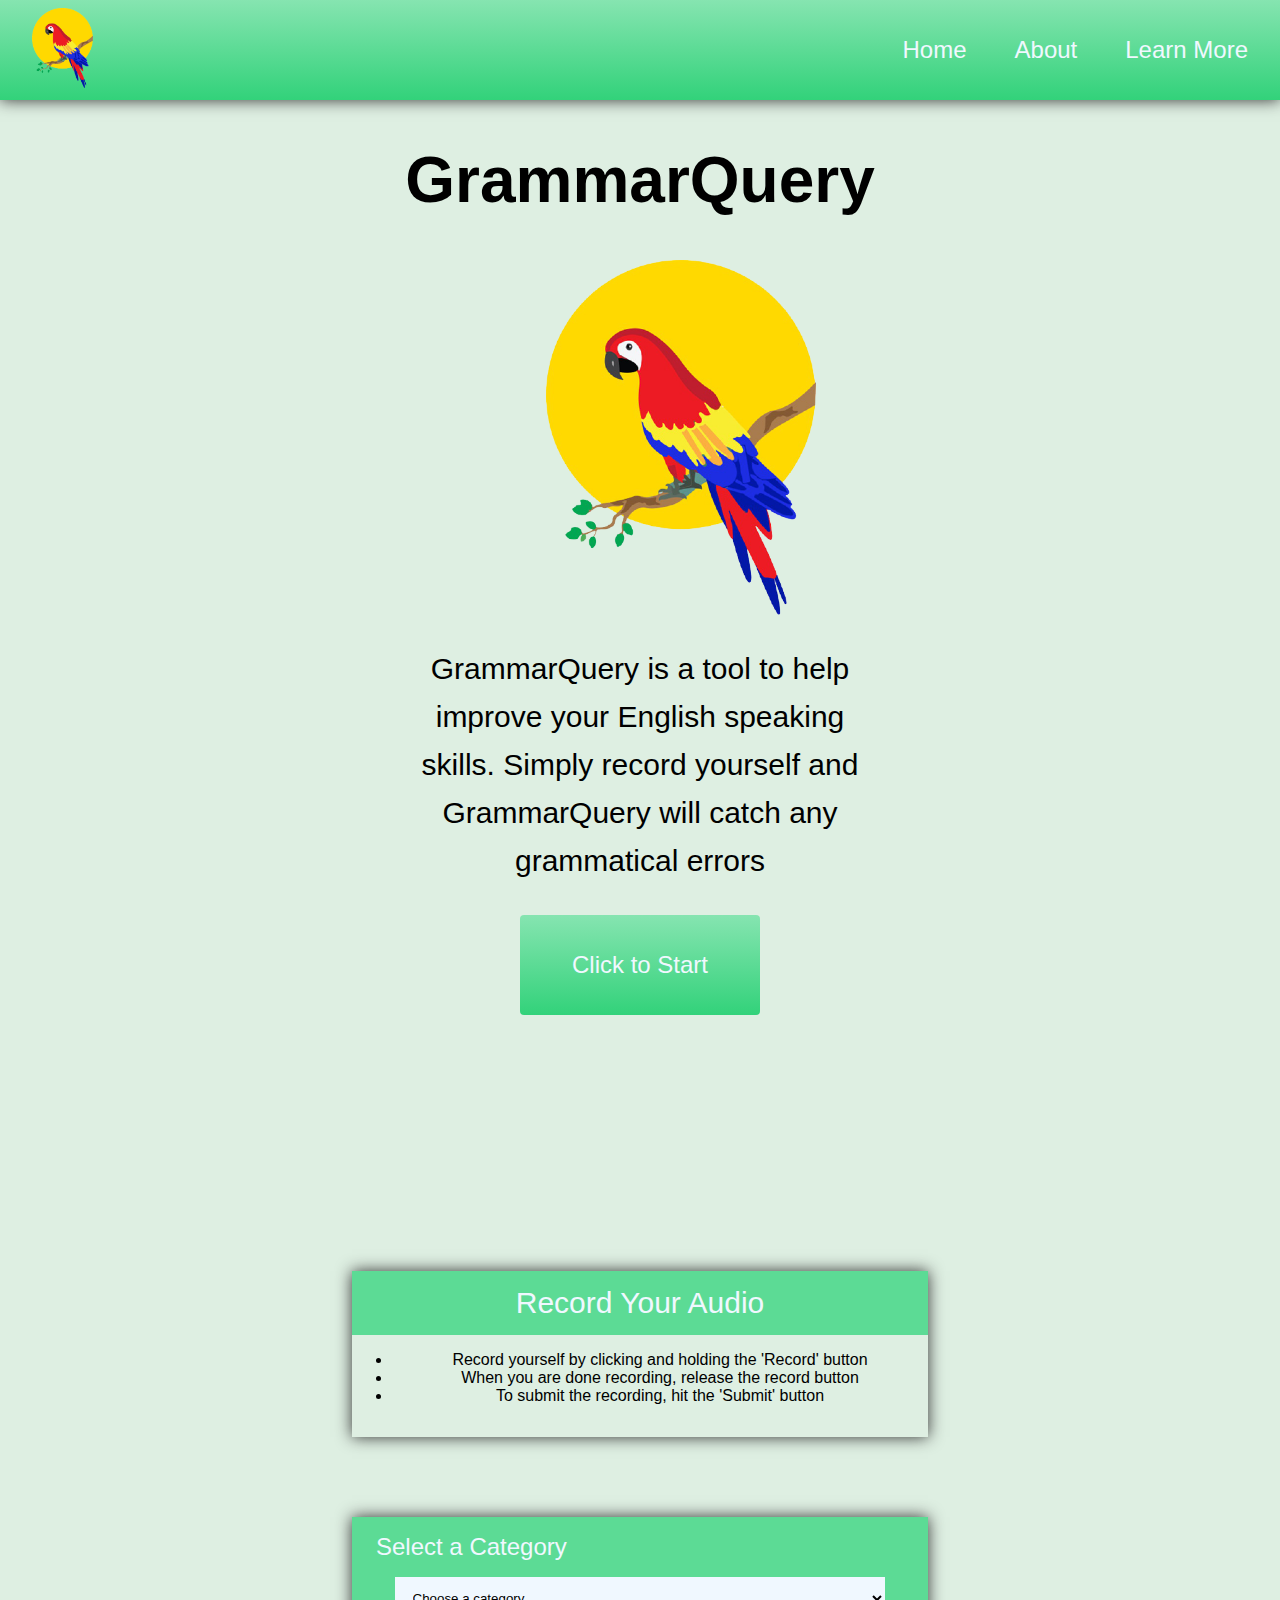
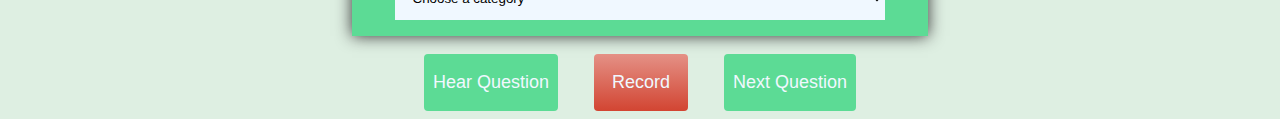
<file: index.html>
<!DOCTYPE html>
<html lang="en">
<head>
    <meta charset="UTF-8">
    <meta http-equiv="X-UA-Compatible" content="IE=edge">
    <meta name="viewport" content="width=device-width, initial-scale=1.0">
    <title>GrammarQuery</title>
    <link rel="stylesheet" href="styles/style.css">
    <script src="./KEY.js"></script>
	<script src="./questions.js"></script>
	<script src="./transcriber.js"></script>
	<script src="./grammar.js"></script>
</head>
<body>
    <header>
        <div id="nav-container">
            <nav>
            <a href="index.html">
                <img src="images/logo.png" url ="index.html" height="80px"/>
            </a>
                <ul>
                    <a href="index.html"><li>Home</li></a>
                    <a href="about.html"><li>About</li></a>
                    <a href="learn.html"><li>Learn More</li></a>
                </ul>
            </nav>
        </div>
    </header>
    <div id="main">
        <div id="welcome-section">
            <h1>GrammarQuery</h1>
	    <img src="images/logo.png"   width="270px"/>
            <p>GrammarQuery is a tool to help improve your English speaking skills.
                Simply record yourself and GrammarQuery will catch any grammatical errors</p>
            <button id="startBtn" type="button" onClick="document.getElementById('app-section').scrollIntoView();">Click to Start</button>
        </div>

        <div id="app-section">
			<div id="recording-container">
                <div id="record-prompt">
                    <span>Record Your Audio</span>
                </div>
                <ul>
                    <li>Record yourself by clicking and holding the 'Record' button</li>
                    <li>When you are done recording, release the record button</li>
                    <li>To submit the recording, hit the 'Submit' button</li>
                </ul>
            </div>


            <div id="container">
                <div id="categories-container">
                    <label id="category-label" for="categories">Select a Category</label>
                    <form id="categories">
                        <select id=period_dropdown placeholder="Choose a category">
                            <option value="none">Choose a category</option>
                            <option value="family" >Family</option>
                            <option value="food">Food</option>
                            <option value="general">General</option>
                            <option value="hobbies">Hobbies</option>
                            <option value="holidays">Holidays</option>
							<option value="all">All Questions</option>
                        </select>
                    </form>
                </div>
                <div id="question-container">
                    <span id="question-title">Question:</span>
                    <span id="question"></span>
                    <div id="question-control">

                    </div>

                </div>
            </div>

            <div id="transcript-container">
                <div id="transcript-text-container">
                    <span class="transcript-title">Here's what we heard: </span><br>
                    <span id="transcript-text">I like dog</span><br>
                    <span class="transcript-title">Here's what we found: </span><br>
                    <ul id="transcript-result">
                    </ul>
                </div>
                <hr>
                <div id="transcript-controls">
                </div>
            </div>

			<div id="recording-controls">
                <button id="text-to-speech" type="button">Hear Question</button>
                <button id="record" type="button">Record</button>
                <button id="change-question-button" type="button">Next Question</button>
            </div>

        </div>

    </div>
	<script src="./elements.js"></script>
    <script src="./index.js"></script>
</body>
</html>
</file>
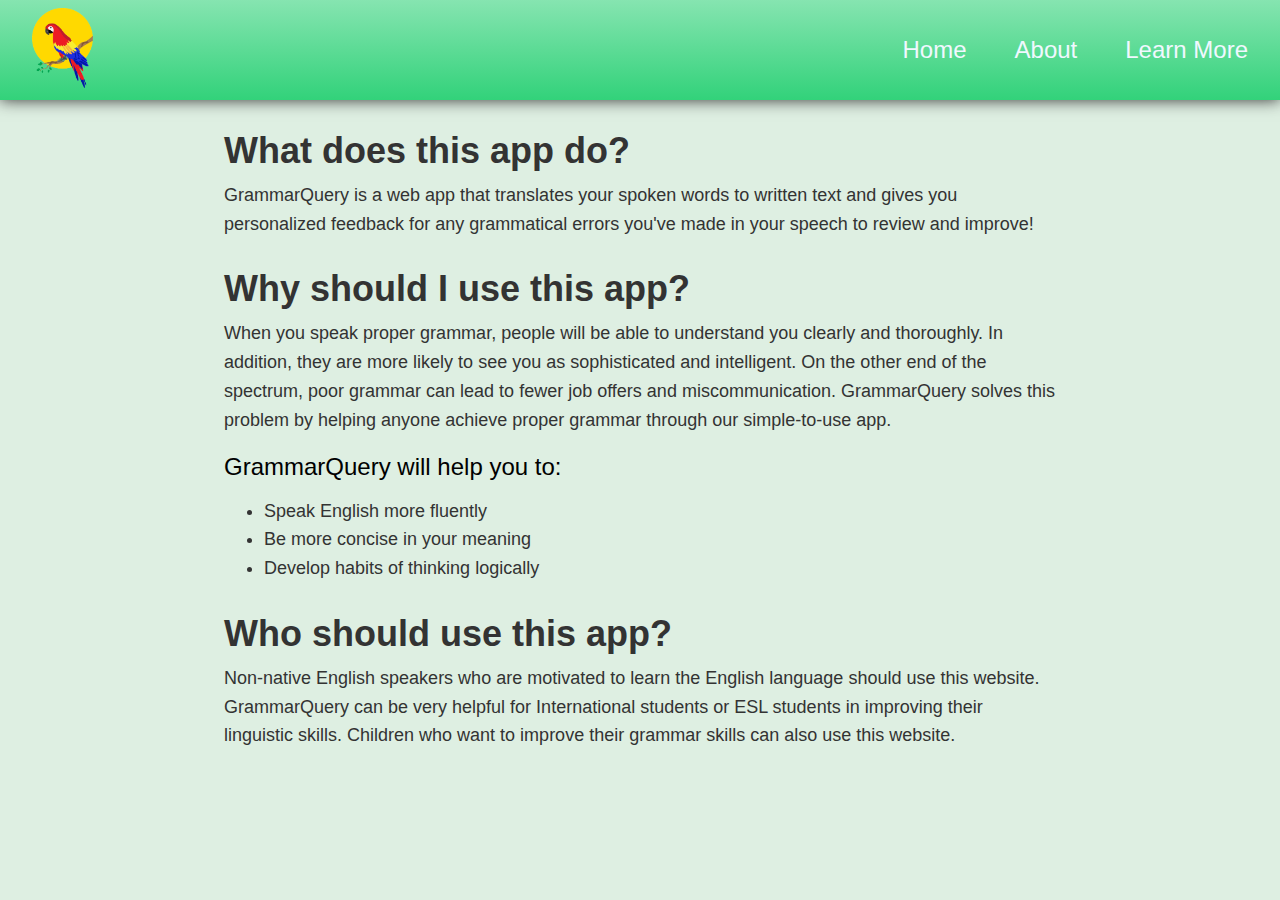
<file: about.html>
<!DOCTYPE html>
<html lang="en">
<head>
    <meta charset="UTF-8">
    <meta http-equiv="X-UA-Compatible" content="IE=edge">
    <meta name="viewport" content="width=device-width, initial-scale=1.0">
    <title>GrammarQuery | About</title>
    <link rel="stylesheet" href="styles/style.css">
</head>
<body>
    <header>
        <div id="nav-container">
            <nav>
                <a href="index.html">
                    <img src="images/logo.png" url ="index.html" height="80px"/>
                </a>
                <ul>
                    <a href="index.html"><li>Home</li></a>
                    <a href="about.html"><li>About</li></a>
                    <a href="learn.html"><li>Learn More</li></a>
                </ul>
            </nav>
        </div>
    </header>
    <div id="about">
        <section class="about-section">
            <h2>What does this app do?</h2>
            <p>GrammarQuery is a web app that translates your spoken words to written text and gives you personalized 
                feedback for any grammatical errors you've made in your speech to review and improve!</p>
        </section>
        <section class="about-section">
            <h2>Why should I use this app?</h2>
            <p>When you speak proper grammar, people will be able to understand you clearly and thoroughly. 
                In addition, they are more likely to see you as sophisticated and intelligent. On the other end of the spectrum,
                 poor grammar can lead to fewer job offers and miscommunication. GrammarQuery solves this problem by helping 
                 anyone achieve proper grammar through our simple-to-use app.
            </p>
            <span>GrammarQuery will help you to: </span>
            <ul>
                <li>Speak English more fluently</li>
                <li>Be more concise in your meaning</li>
                <li>Develop habits of thinking logically</li>
            </ul>
        </section>
        <section class="about-section">
            <h2>Who should use this app?</h2>
            <p>Non-native English speakers who are motivated to learn the English language should use this website.
                 GrammarQuery can be very helpful for International students or ESL students in improving their linguistic skills.
                  Children who want to improve their grammar skills can also use this website. </p>
        </section>
    </div>
</body>
</html>
</file>
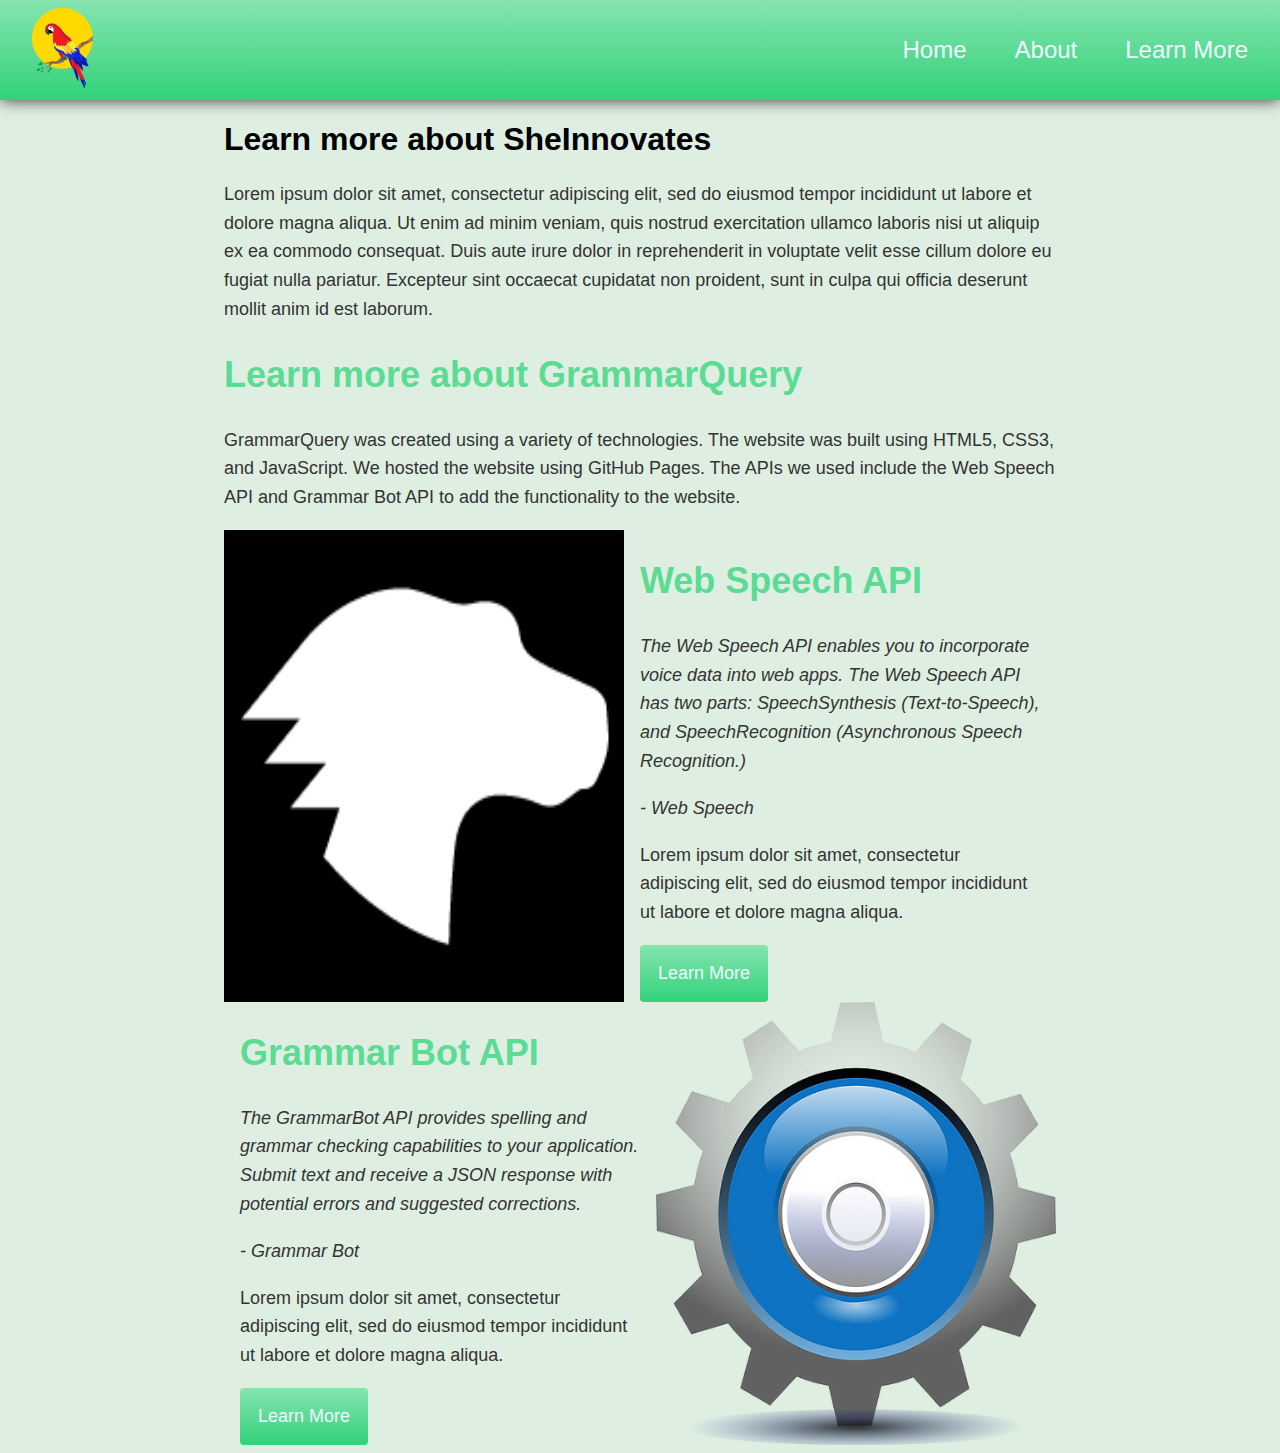
<file: learn.html>
<!DOCTYPE html>
<html lang="en">
<head>
    <meta charset="UTF-8">
    <meta http-equiv="X-UA-Compatible" content="IE=edge">
    <meta name="viewport" content="width=device-width, initial-scale=1.0">
    <title>GrammarQuery | Learn More</title>
    <link rel="stylesheet" href="styles/style.css">
</head>
<body>
    <header>
        <div id="nav-container">
            <nav>
				<a href="index.html">
                    <img src="logo.png" url ="index.html" height="80px"/>
                </a>
                <ul>
                    <a href="index.html"><li>Home</li></a>
                    <a href="about.html"><li>About</li></a>
                    <a href="learn.html"><li>Learn More</li></a>
                </ul>
            </nav>
        </div>
    </header>
	<div id="about">
        <section class="about-section">
            <h1>Learn more about SheInnovates</h1>
            <p>Lorem ipsum dolor sit amet, consectetur adipiscing elit, sed do eiusmod tempor
                incididunt ut labore et dolore magna aliqua. Ut enim ad minim veniam, quis nostrud
                exercitation ullamco laboris nisi ut aliquip ex ea commodo consequat.
                Duis aute irure dolor in reprehenderit in voluptate velit esse cillum dolore eu
                fugiat nulla pariatur. Excepteur sint occaecat cupidatat non proident, sunt in culpa
                qui officia deserunt mollit anim id est laborum.</p>
        </section>
    </div>

    <div id="learn">
        <div>
            <h2>Learn more about GrammarQuery</h2>
            <p>GrammarQuery was created using a variety of technologies. The website was built using HTML5, CSS3, and JavaScript.
                We hosted the website using GitHub Pages. The APIs we used include the Web Speech API and Grammar Bot API to add
                the functionality to the website.
            </p>
        </div>
        <div class="speechbox">
            <img src="images/WebSpeechLogo.png" alt="Web Speech Logo">
            <section class="speech">
                <h2>Web Speech API</h2>
                <p class="quote">The Web Speech API enables you to incorporate voice data into web apps. The Web Speech API has
                    two parts: SpeechSynthesis (Text-to-Speech), and SpeechRecognition (Asynchronous Speech Recognition.) </p>
                <span class="attribution"> - Web Speech</span>
                <p class="implementation">Lorem ipsum dolor sit amet, consectetur adipiscing elit, sed do eiusmod tempor
                    incididunt ut labore et dolore magna aliqua.</p>
                <a href="https://developer.mozilla.org/en-US/docs/Web/API/Web_Speech_API"><button type="button" class="LearnMoreBtn">Learn More</button></a>
            </section>
        </div>
        <div class="speechbox">
            <section class="speech">
                <h2>Grammar Bot API</h2>
                <p class="quote">The GrammarBot API provides spelling and grammar checking capabilities to your application.
                    Submit text and receive a JSON response with potential errors and suggested corrections.</p>
                <span class="attribution"> - Grammar Bot</span>
                <p class="implementation">Lorem ipsum dolor sit amet, consectetur adipiscing elit, sed do eiusmod tempor
                    incididunt ut labore et dolore magna aliqua.</p>
                <a href="https://www.grammarbot.io/"><button type="button" class="LearnMoreBtn">Learn More</button></a>
            </section>
            <img src="images/GrammarBotLogo.webp" alt="Web Speech Logo">
        </div>
    </div>
</body>
</html>
</file>
<file: styles/style.css>
/* Base styles */
html {
    scroll-behavior: smooth;
}

body {
    background-color: #deefe2;
    margin-left: auto;
    margin-right: auto;
    margin-top: 0;

    font-family: 'Roboto', sans-serif;
}

/* Nav styles */
#nav-container {
    background: linear-gradient(0deg, hsla(147, 64%, 51%, 1) 0%, hsla(147, 64%, 71%, 1) 100%);
}


nav {
    display: flex;
    align-items: center;
    justify-content: space-between;
    padding: 0.5em 2em 0.5em 2em;
    color: #f0f8ff;
    box-shadow: 0px 0px 15px 0px #333;
}

nav span {
    font-size: 24px;
}

nav ul {
    list-style-type: none;
    padding: 0;
    display: flex;
    gap: 2em;
    font-size: 24px;

}

nav a {
    color: inherit;
    text-decoration: none;
}

@media screen and (max-width: 600px) {
    nav ul {
        flex-direction: column;
        gap: 1em;
    }
}

/* Welcome section styles */
#welcome-section {
    display: flex;
    justify-content: center;
    flex-direction: column;
    max-width: 35%;
    min-width: 300px;
    margin-left: auto;
    margin-right: auto;
}

#welcome-section h1 {
    font-size: 64px;
    text-align: center;
    display: flex;
    justify-content: center;
}

@media screen and (max-width: 700px) {
    #welcome-section h1 {
        font-size: 36px;
    }
}
#welcome-section img {

    margin-left: 130px;
}

@media screen and (max-width: 700px) {
    #welcome-section h1 {
        font-size: 36px;
    }
}

#welcome-section p {
    font-size: 30px;
    line-height: 1.6;
    min-width: 300px;
    text-align: center;
}

#startBtn {
    border: none;

background: linear-gradient(0deg, hsla(147, 64%, 51%, 1) 0%, hsla(147, 64%, 71%, 1) 100%);
    color: #f0f8ff;
    padding: 1.5em;
    border-radius: 4px;
    margin-bottom: 10em;
    font-size: 24px;
    max-width: 25%;
    min-width: 10em;
    margin-left: auto;
    margin-right: auto;
}

@media screen and (max-width: 700px) {
    #welcome-section h1 {
        font-size: 36px;
    }
    #welcome-section p {
        font-size: 18px;
    }
    #startBtn {
        font-size: 14px;
    }
}

/* App section styles */
#app-section {
    max-width: 45%;
    min-width: 20em;
    margin-left: auto;
    margin-right: auto;
}

/* Question styles */
#cta {
    display: flex;
    justify-content: center;
    font-size: 30px;

}

#container {
    box-shadow: 0px 0px 15px 0px #333;
}

#categories-container {
    margin-top: 5em;
    background-color:#5cdb95;
    display: flex;
    flex-direction: column;
    gap: 1em;
    min-width: 100%;
    padding: 1em 0em 1em 0em;
}

#category-label {
    font-size: 24px;
    padding-left: 1em;
    color:#f0f8ff;
}

#period_dropdown {
    background-color:#f0f8ff;
    border: none;
    display: block;
    width: 85%;
    padding: 1em;
    margin-left: auto;
    margin-right: auto;
}

#question-container {
    display: none;
    flex-direction: column;
    align-items: flex-start;
    gap: 1em;

    padding: 2em 1em 2em 1em;
}

#question-title {
    font-size: 18px;
}

#question {
    font-size: 24px;
}

#change-question-button {
    border: none;
    background-color: #5cdb95;
    padding: 0.5em;
    border-radius: 4px;
    font-size: 18px;
    color:#f0f8ff;
}

#text-to-speech{
    border: none;
    background-color: #5cdb95;
    padding: 0.5em;
    border-radius: 4px;
    font-size: 18px;
    color:#f0f8ff;
}
#question-control{
    display: flex;
    justify-content:space-between;
    gap: 0em 5em;
}
/* Recording styles */
#recording-container {
    text-align: center;
    margin-top: 1em;
    background-color: #deefe2;
    padding-bottom: 1em;
    box-shadow: 0px 0px 15px 0px #333;
}

#record-prompt {
    text-align: center;
    background-color:#5cdb95;
    padding: 0.5em 0em 0.5em 0em;
    font-size: 30px;
    color:#f0f8ff;
}

#record-list {
    font-size: 18px;
}

#recording-controls {
    margin-top: 1em;
    display: flex;
    justify-content: center;
    gap: 0em 2em;
    font-size: 18px;
}

#record, #tryAgainBtn {
    border: none;
    background: linear-gradient(0deg, hsla(7, 64%, 51%, 1) 0%, hsla(7, 64%, 71%, 1) 100%);


filter: progid: DXImageTransform.Microsoft.gradient( startColorstr="#D24532", endColorstr="#E49186", GradientType=1 );
    padding: 1em;
    border-radius: 4px;
    color: #f0f8ff;
    font-size: 18px;
}

#submit, #reviewBtn {
    border: none;
    background-color: gray;
    padding: 1em;
    border-radius: 4px;
    color: #f0f8ff;
    display: none;
}

/* Transcript styles */
#transcript-container {
    background-color: #5cdb95;
    padding: 1em;
    margin-top: 1em;
    display: none;
}

.transcript-title {
    font-size: 30px;
}

#transcript-text {
    font-size: 24px;
}

#transcript-result {
    font-size: 24px;
}

#transcript-controls {
    display: flex;
    justify-content: center;
    gap: 0em 2em;
}

/* About styles */
#about {
    max-width: 65%;
    min-width: 40em;
    margin-left: auto;
    margin-right: auto;
}

.about-section h2 {
    font-size: 36px;
    color: #5cdb95;
    margin-bottom: 0;
    color: #333;
}

.about-section p {
    margin-top: 0.5em;
    font-size: 18px;
    line-height: 1.6;
    color: #333;
}

.about-section span {
    font-size: 24px;
}

.about-section li {
    font-size: 18px;
    line-height: 1.6;
    color: #333;
}

/* Learn styles */
#learn {
    max-width: 65%;
    margin-left: auto;
    margin-right: auto;
}

.speechbox {
    display: flex;
}

.speech {
    padding: 0em 1em 0em 1em;
}
.speechbox img {
    max-width: 600px;
    max-height: 600px;
    min-width: 400px;
    min-height: 300px;
}
#learn div section h2, #learn div h2{
    font-size: 36px;
    color: #5cdb95;
}

#learn div p, #learn div section p, #learn div section span {
    font-size: 18px;
    color: #333;
    line-height: 1.6;
}

.quote, .attribution {
    font-style: italic;
}
.LearnMoreBtn {
    border: none;

background: linear-gradient(0deg, hsla(147, 64%, 51%, 1) 0%, hsla(147, 64%, 71%, 1) 100%);
    color: #f0f8ff;
    padding: 1em;
    border-radius: 4px;
    font-size: 18px;
}
</file>
